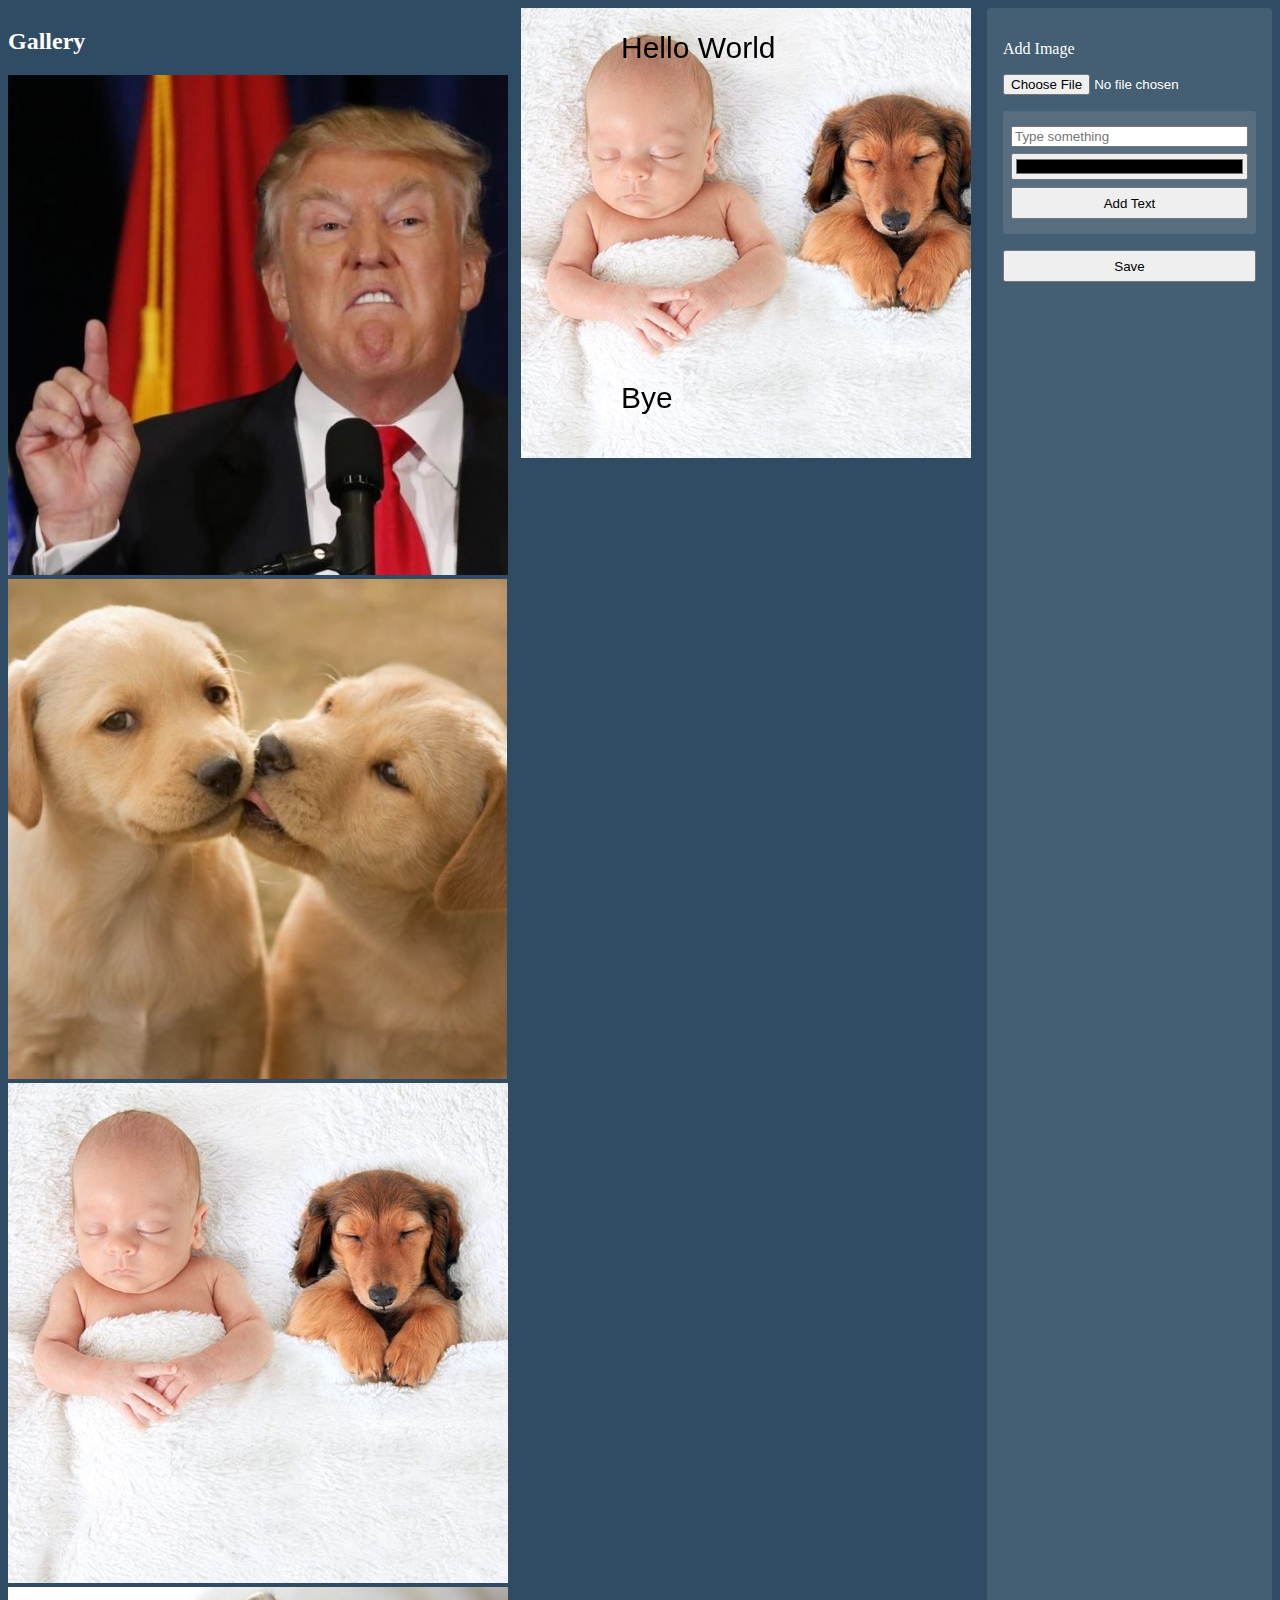
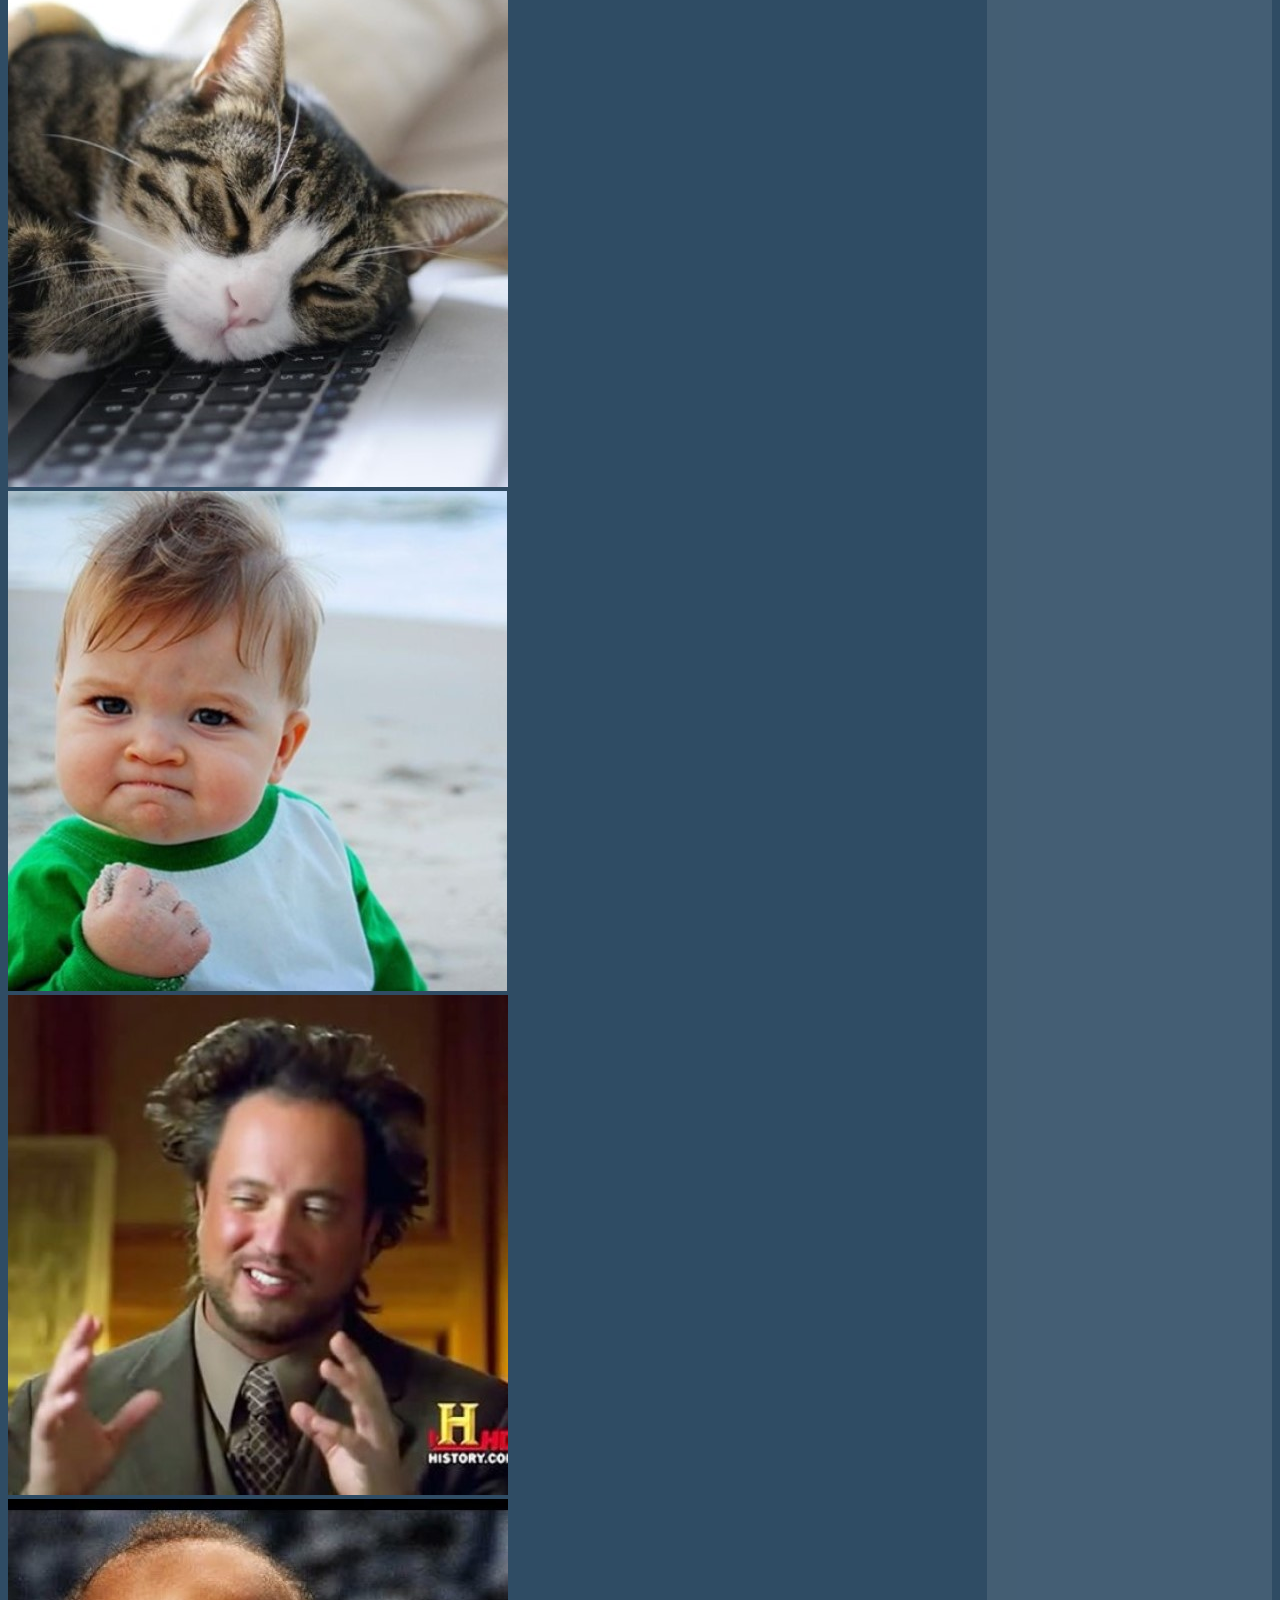
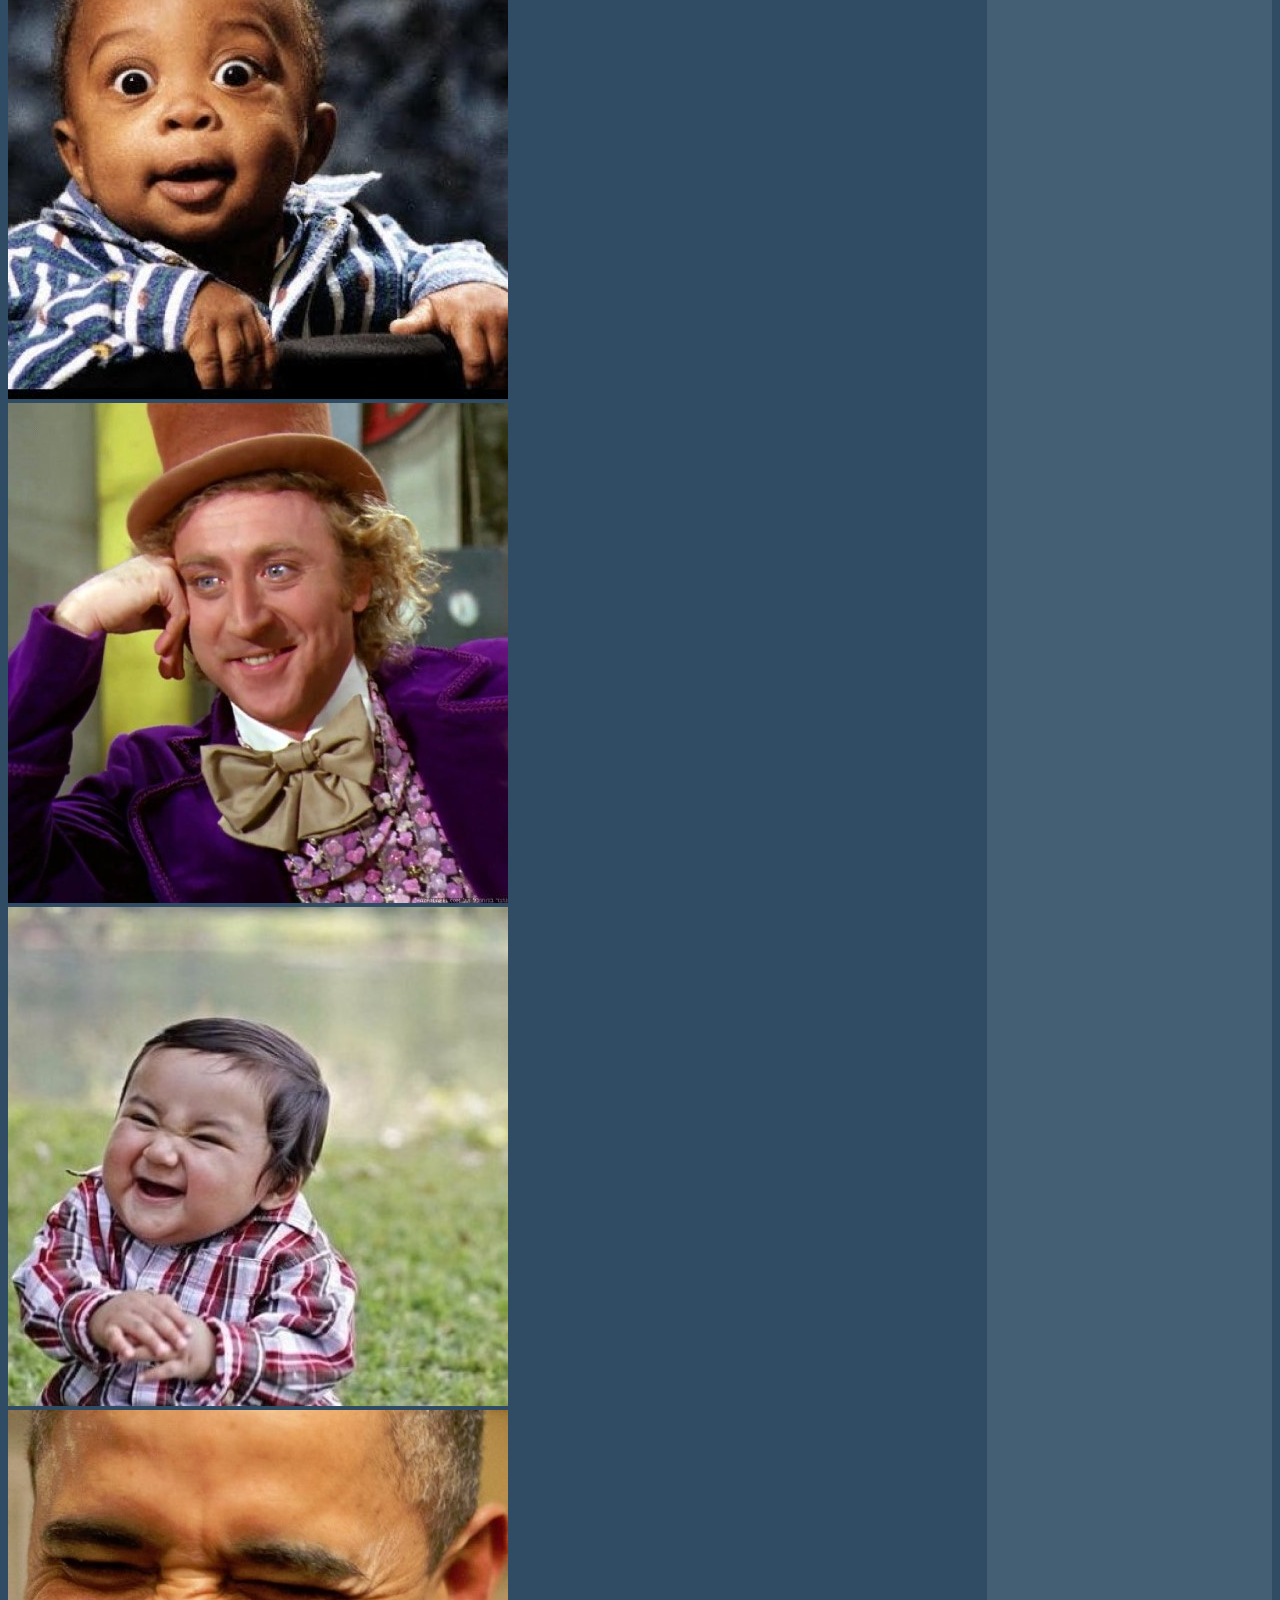
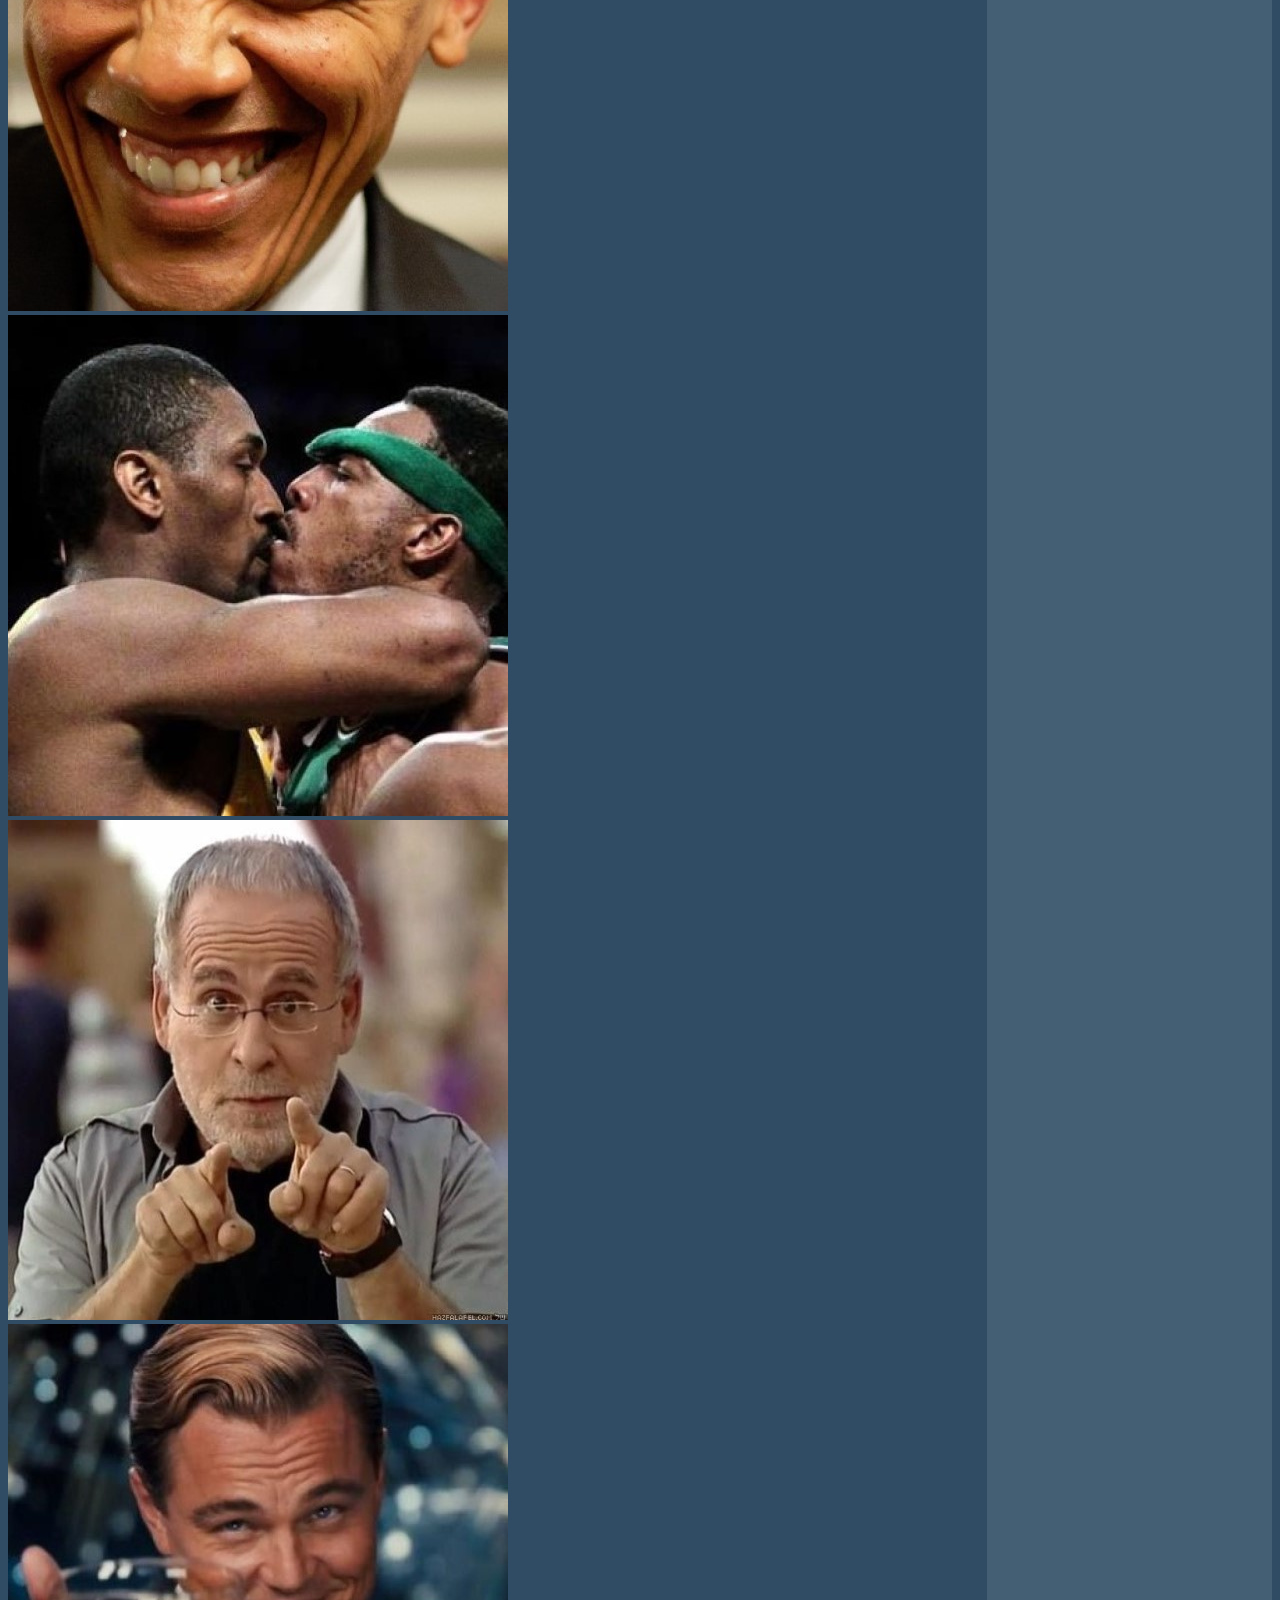
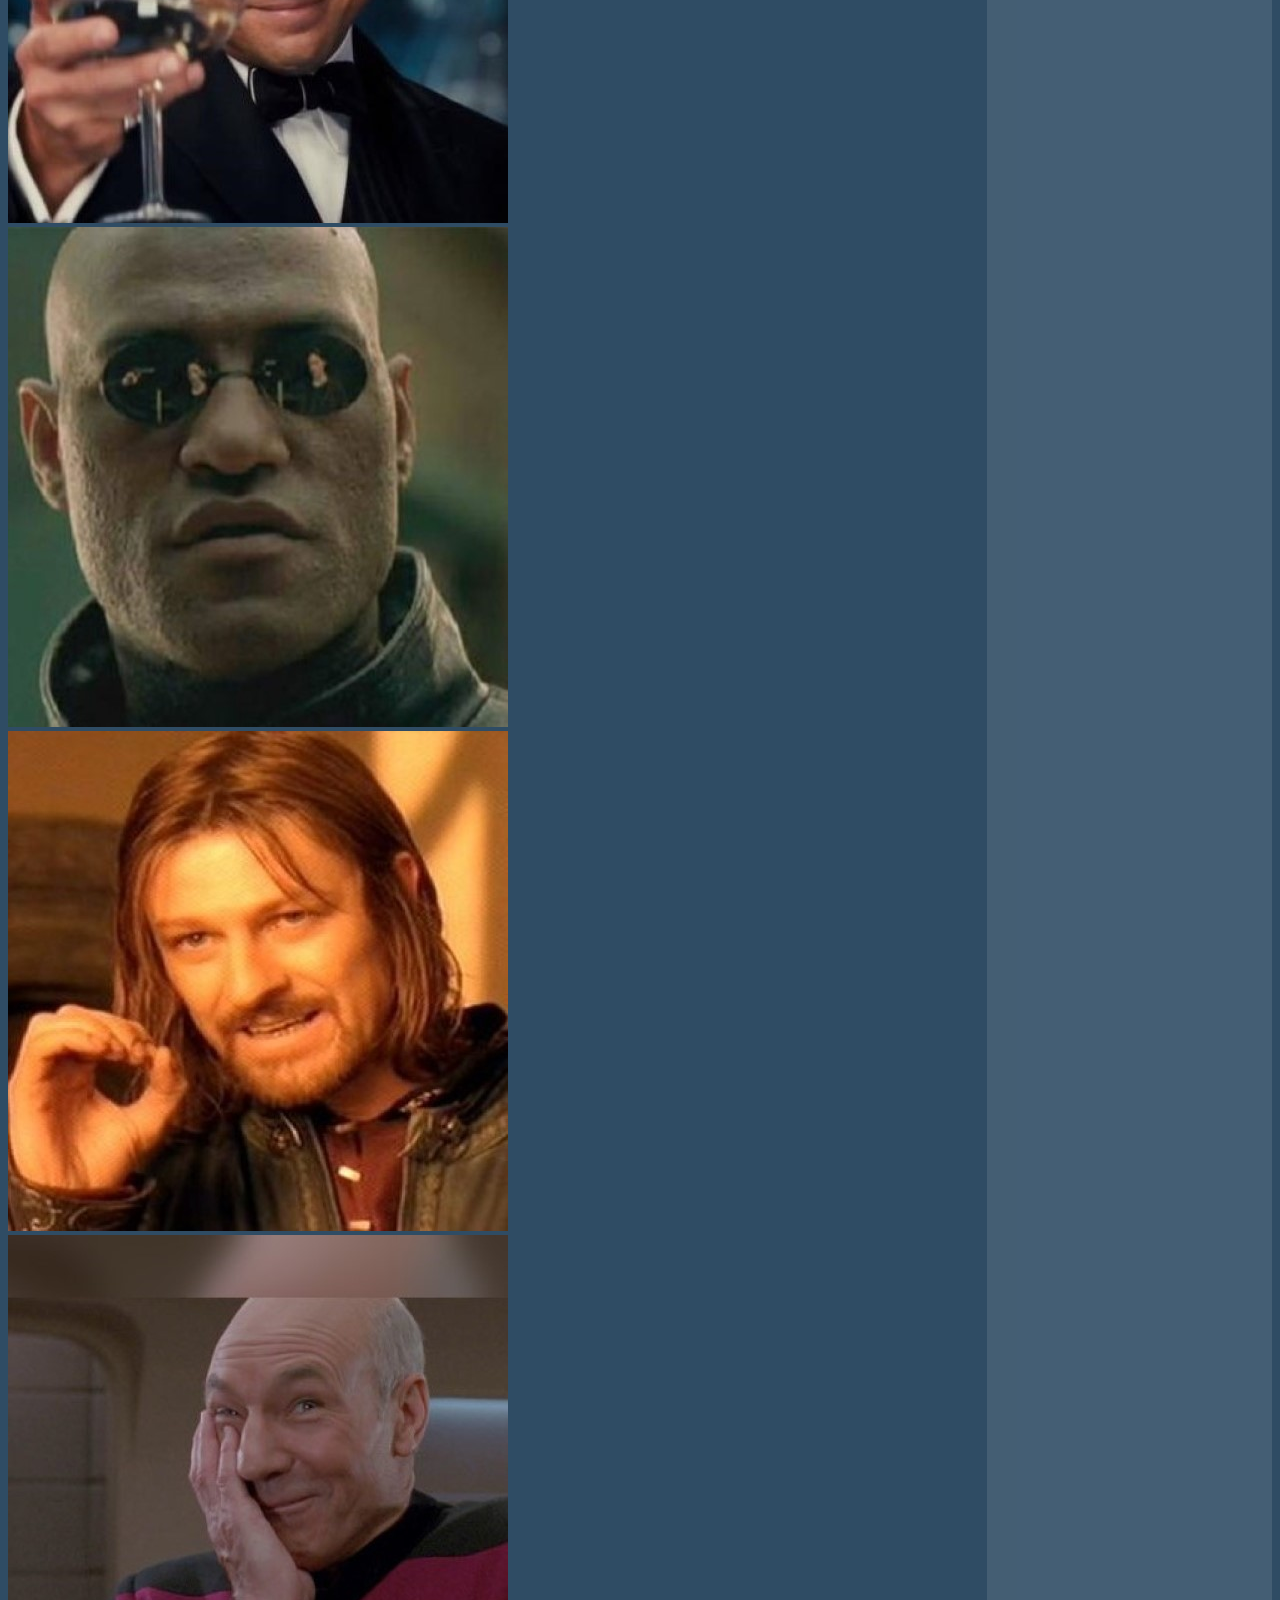
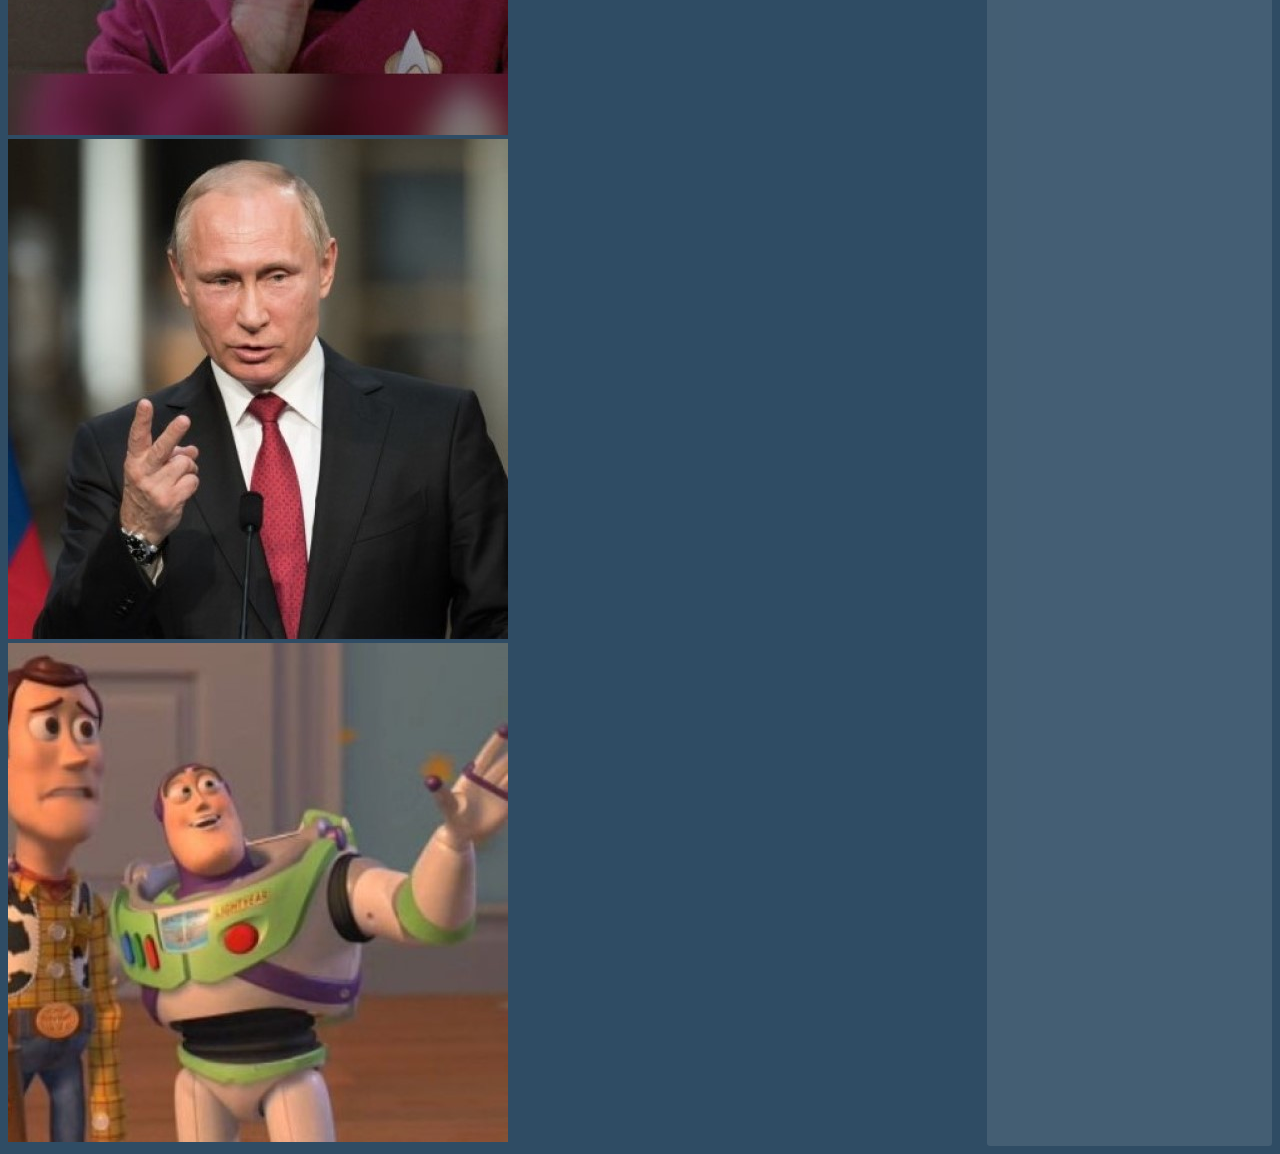
<file: index.html>
<!DOCTYPE html>
<html lang="en">

<head>
    <meta charset="UTF-8">
    <meta http-equiv="X-UA-Compatible" content="IE=edge">
    <meta name="viewport" content="width=device-width, initial-scale=1.0">
    <link rel="stylesheet" href="main.css">
    <title>Meme Gen</title>
</head>

<body onload="onInit()">
    <main>
        <section id="gallery">
            <h2>Gallery</h2>
        </section>

        <canvas id="canvas" height="450" width="450">
        </canvas>

        <div class="sidebar">
            <p>Add Image</p>
            <input type="file" id="file">
            <div class="group">
                <input placeholder="Type something" id="text">
                <input type="color" id="color">
                <button onclick="addText()" id="addText">Add Text</button>
            </div>
            <button id="save">Save</button>
        </div>
    </main>
    <script src="./main.js"></script>
    <script src="./galleryController.js"></script>
    <script src="./memeService.js"></script>
    <script src="./memeController.js"></script>

</body>

</html>
</file>
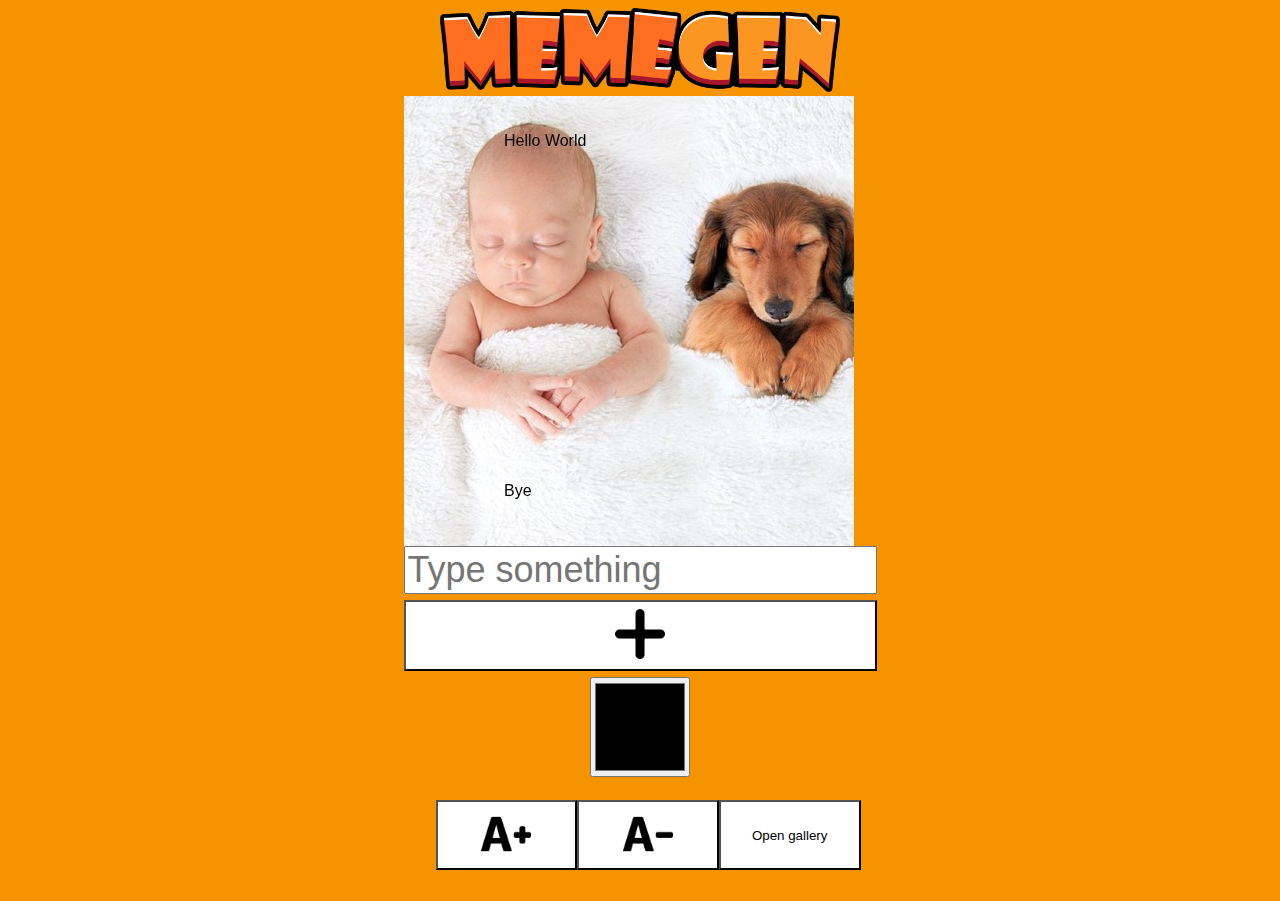
<file: meme/index.html>
<!DOCTYPE html>
<html lang="en">

<head>
    <meta charset="UTF-8">
    <meta http-equiv="X-UA-Compatible" content="IE=edge">
    <meta name="viewport" content="width=device-width, initial-scale=1.0">
    <link rel="stylesheet" href="main.css">
    <title>Meme Gen</title>
</head>

<body onload="onInit()">
    <header>
        <img class="logo" src="gallery/LOGO.png" alt="">
    </header>

    <main>

        <section id="gallery" class="gallery">

        </section>

        <div class="panel-controller">
            <canvas id="canvas" height="450" width="450">
            </canvas>

            <div class="orders">
                <input type="text" placeholder="Type something" id="text">
                <button onclick="addText()" id="addText"><img class="btn" src="gallery/ICONS/add.png" alt=""></button>
                <input width="200" oninput="onSetColor(this.value)" type="color" id="color">
            </div>
            <div class="sidebar">
                <button onclick="onIncrease(1)" class="increase"><img class="btn"
                        src="gallery/ICONS/increase font - icon.png"></button>
                <button onclick="onDecrease(-1)" class="decrease"><img class="btn"
                        src="gallery/ICONS/decrease font - icon.png" alt=""></button>
                <button class="changeOpen" onclick="showGallery()">Open gallery</button>
                <button class="changeClose" onclick="hideGallery()">Close gallery</button>

            </div>
        </div>

        <script src="./main.js"></script>
        <script src="./galleryController.js"></script>
        <script src="./memeService.js"></script>
        <script src="./memeController.js"></script>

</body>

</html>
</file>
<file: main.css>
body {
  background-color: #2f4c64;
  display: flex;
  flex-direction: column;
  align-items: center;
  color: #fff;
}

h1 {
  margin: 1em 0 2em 0;
}

.container {
  display: flex;
}
.sidebar {
  background-color: rgba(255, 255, 255, 0.1);
  margin-left: 1em;
  padding: 1em;
  border-radius: 3px;
  width: 100%;
}

.group {
  background-color: rgba(255, 255, 255, 0.1);
  padding: 0.5em;
  margin: 1em 0;
  border-radius: 3px;
}
.group *,
button {
  display: block;
  margin: 0.5em 0;
  width: 100%;
  box-sizing: border-box;
}

button {
  padding: 0.5em;
}

main {
  display: flex;
}

.gallery {
  width: 100%;
}

.sidebar {
  width: 100%;
}

canvas {
  background-color: #fff;
  width: 450px;
  height: 450px;
}

img {
  z-index: 1;
}
</file>
<file: meme/main.css>
body {
  background-color: #f69400;
  display: flex;
  flex-direction: column;
  align-items: center;
  color: #fff;
}

h1 {
  margin: 1em 0 2em 0;
}

.sidebar {
  margin-left: 1em;
  padding: 1em;
  border-radius: 3px;
  display: flex;
}

.group *,
button {
  margin: 0.5em 0;
  width: 100%;
  box-sizing: border-box;
  background-color: rgb(255, 255, 255);
}

button {
  padding: 0.5em;
}

button:hover {
  background-color: rgb(211, 61, 61);
}

main {
  display: flex;
}

canvas {
  background-color: #fff;
  width: 450px;
  height: 450px;
}

.logo {
  width: 400px;
}

.gallery {
  display: none;
}

.panel-controller {
  display: flex;
  flex-direction: column;
}

img {
  width: 200px;
}

.btn {
  width: 50px;
}

.orders {
  display: flex;
  flex-direction: column;
  align-items: center;
}

input[type='text'] {
  font-size: 36px;
}

input[type='color'] {
  width: 100px;
  height: 100px;
}

.changeClose {
  display: none;
}
</file>
